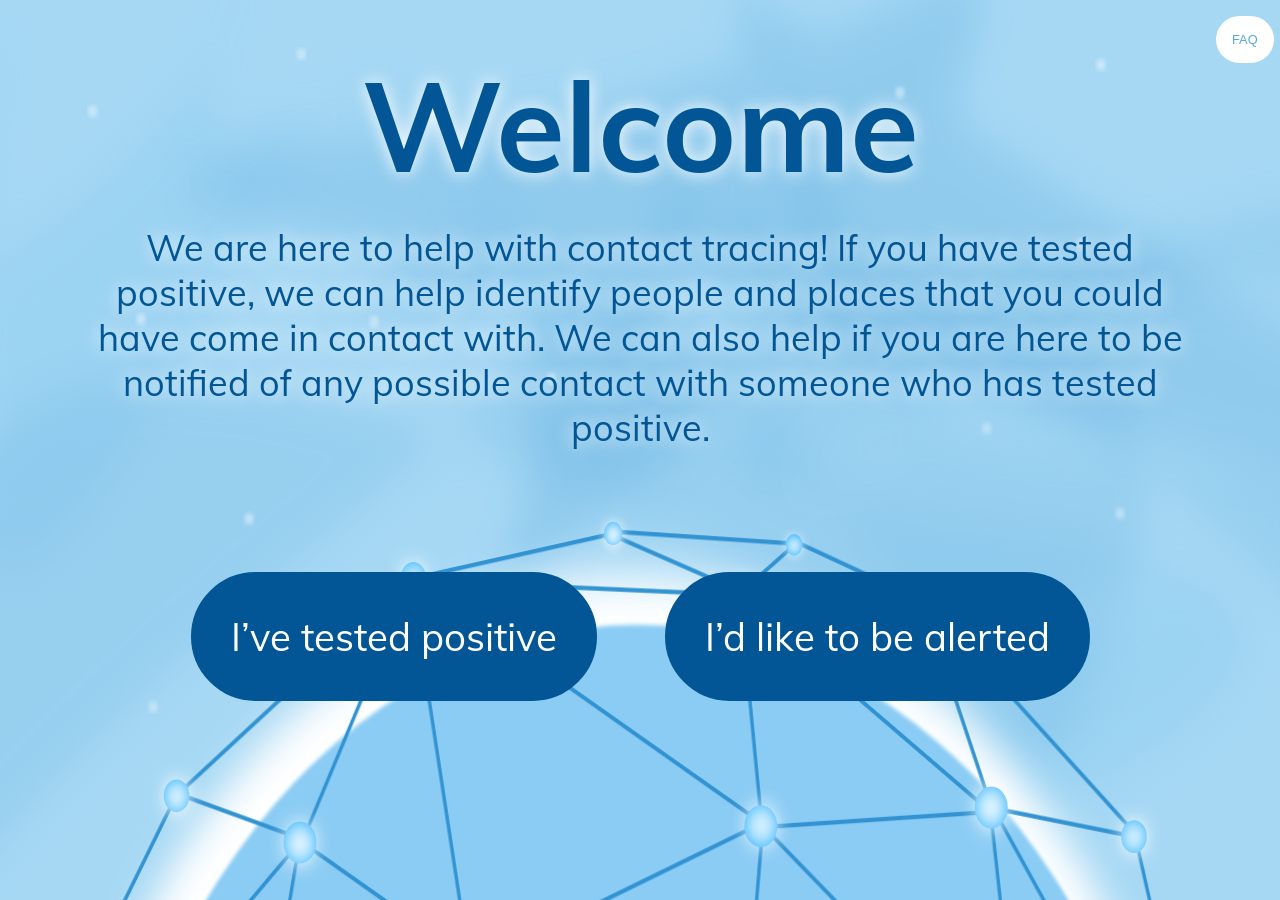
<file: code/src/main/webapp/index.html>
<!DOCTYPE HTML>
<html>
<head>
   <meta http-equiv="Content-Type" content="text/html; charset=UTF-8">
   <link rel="stylesheet" href="./CSS/style.css">
   <script src="JavaScript/script.js"></script>
   <title></title>
   <script src="https://apis.google.com/js/api:client.js"></script>
   <link rel="shortcut icon" type="image/svg" href="image/favicon.svg"/>
</head>
<body>
  <div id="wrapper-background">
    <div id="line-vertical-left" class="line line-vertical"></div>
    <div id="line-vertical-right" class="line line-vertical"></div>
    <div id="line-horizontal-top" class="line line-horizontal"></div>
    <div id="line-horizontal-bottom" class="line line-horizontal"></div>
    <div class="landing hidden" >
      <button id="faq-button" onclick=getFAQ() > FAQ </button>
    </div>
    <div class="landing hidden welcome">
      <h1> Welcome </h1>
    </div>
    <div class="landing hidden mission-statement">
      <p> We are here to help with contact tracing!
          If you have tested positive, we can help identify people
          and places that you could have come in contact with.
          We can also help if you are here to be notified of any possible contact
          with someone who has tested positive.
      </p>
    </div>
    <div class="landing hidden blue-buttons-to-procede">
      <button id="landing-button-left-or-top" onClick="PAGE_CONTROLLER.show('login')">
        I’ve tested positive
      </button>
      <button id="landing-button-right-or-bot" onClick="PAGE_CONTROLLER.show('negative-login')">
        I’d like to be alerted
      </button>
    </div>
    <div class="login hidden welcome">
      <h1> Log In </h1>
    </div>
    <div class="login hidden mission-statement">
      <p> In order for us to perform contact tracing, we'll need some data!
          You can provide that data by signing in with Google
          or by proceeding as a guest. If you decide to login through Google, please choose what data
          we are allowed to use:
      </p>
    </div>
    <div class="login hidden switch-container">
      <label class="switch">
        <input type="checkbox" id="calendar" checked>
        <span class="slider round"> </span>
      </label>
      <p> Calendar: access events in calendar to see who attended and where they happened <p>
    </div>
    <br></br>
    <div class="login hidden switch-container">
      <label class="switch">
        <input type="checkbox" id="contacts" checked>
        <span class="slider round"> </span>
      </label>
      <p> Contacts: access contacts to help find people you know and may have come in contact with <p>
    </div>
    <div class="login hidden blue-buttons-to-procede">
      <button id="login-button-left-or-top" onclick="startApp()"> Google Sign-In </button>
      <button id="login-button-right-or-bot" onClick="redirectManualInput()"> Guest </button>
    </div>
    <div class="negative-login hidden welcome">
      <h1> Log In </h1>
    </div>

    <div class="negative-login hidden mission-statement">
      <p> In order in order to keep you safe, we will request access to your calendar data. 
          If you sign in with Google we can cross reference you data with other users who have tested positive.

      </p>
    </div>
    <div class="negative-login hidden blue-buttons-to-procede">
      <button id="negative-login-button" onclick="startApp()"> Google Sign-In </button>
    </div>

    <div class="notification hidden">
      <button id="faq-button" onclick=getFAQ() > FAQ </button>
    </div>
    <div class="notification hidden" id="mission-statement">
      <p class="header-content"> Thank you for signing up. </p>
      <p class="body-content"> You will be notified if we think
          you may have come in contact with someone who tested positive. After 14 days, 
          all the data we gathered will be delete. However, you can choose to opt-out and 
          delete all the data we have gathered:
      </p>
    </div>
    <div class="notification hidden blue-buttons-to-procede">
      <button id="data-wipe-out" onclick="deleteNegativeUserData()"> Opt-out </button>
    </div>
  </div>
  <script>
    const PAGE_CONTROLLER = new PageController();
    LoadPage();
  </script>
</body>
</html>
</file>
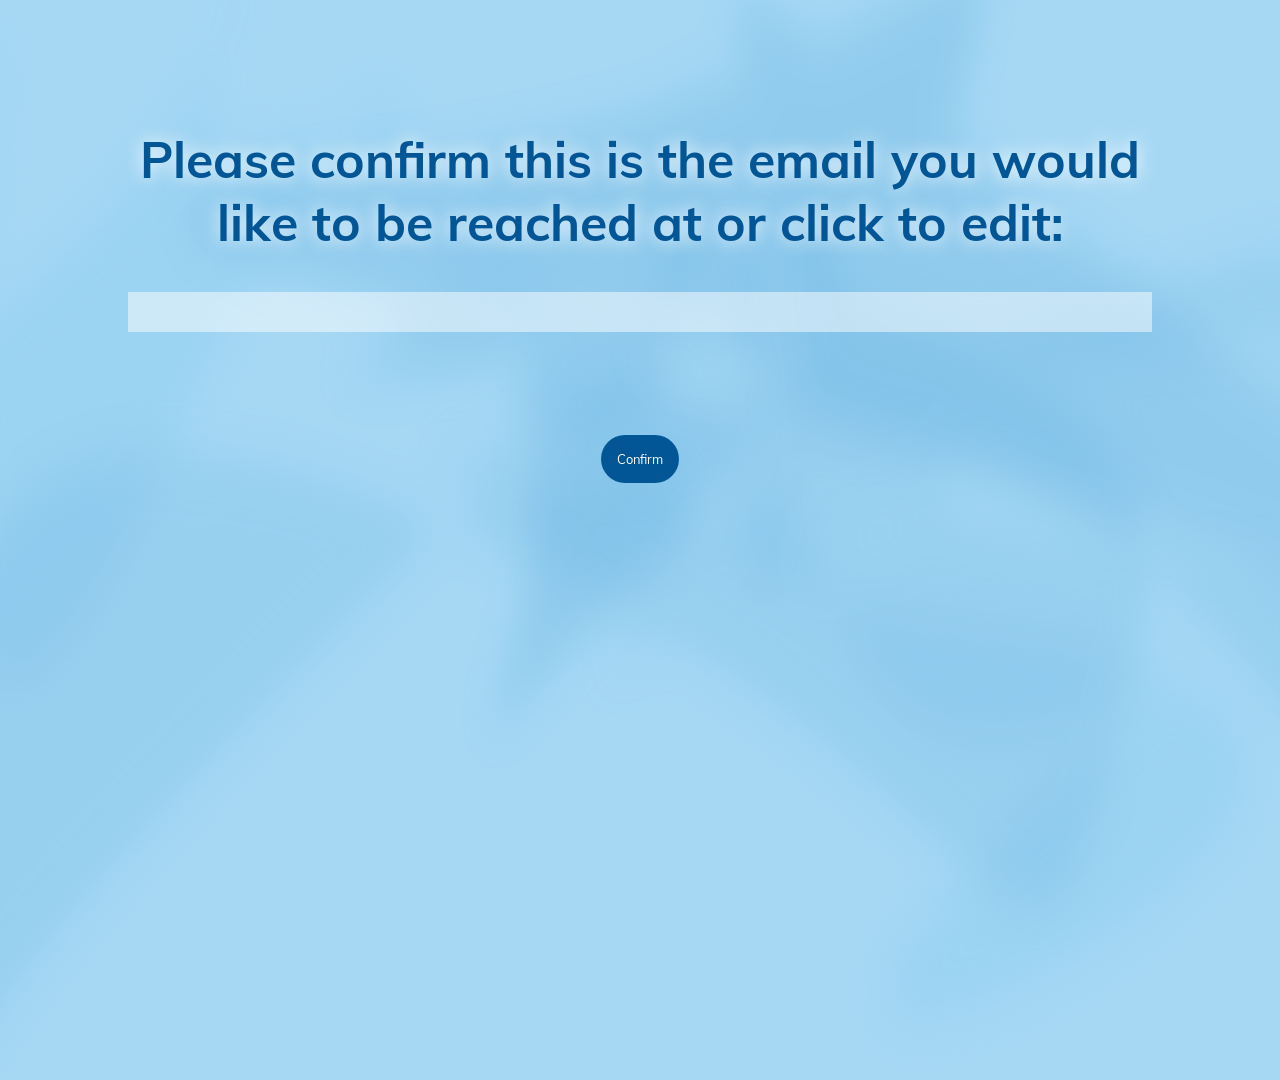
<file: code/src/main/webapp/html/confirmNegativeUserEmail.html>
<!DOCTYPE HTML>
<html>
<head>
   <meta http-equiv="Content-Type" content="text/html; charset=UTF-8">
   <link rel="stylesheet" href="../CSS/style.css">
   <script src="../JavaScript/script.js"></script>
   <title></title>
</head>
<body onload="getNegativeUserEmail()">
  <div id="wrapper-background">
    <div class="content">
      <div>
        <h1 class="confirm-negative-user-email content-confirm"> Please confirm this is the email you would </h1>
        <h1 class="content-confirm"> like to be reached at or click to edit: </h1>
      </div>
      <div >
        <h1 id="negative-user-email" contentEditable="true">  </h1>
      </div>
      <div id="confirm-negative-user-email-button">
        <button onclick="confirmNegativeUserEmail()"> Confirm </button>
      </div>
    </div>
  </div>
  
</body>
</html>
</file>
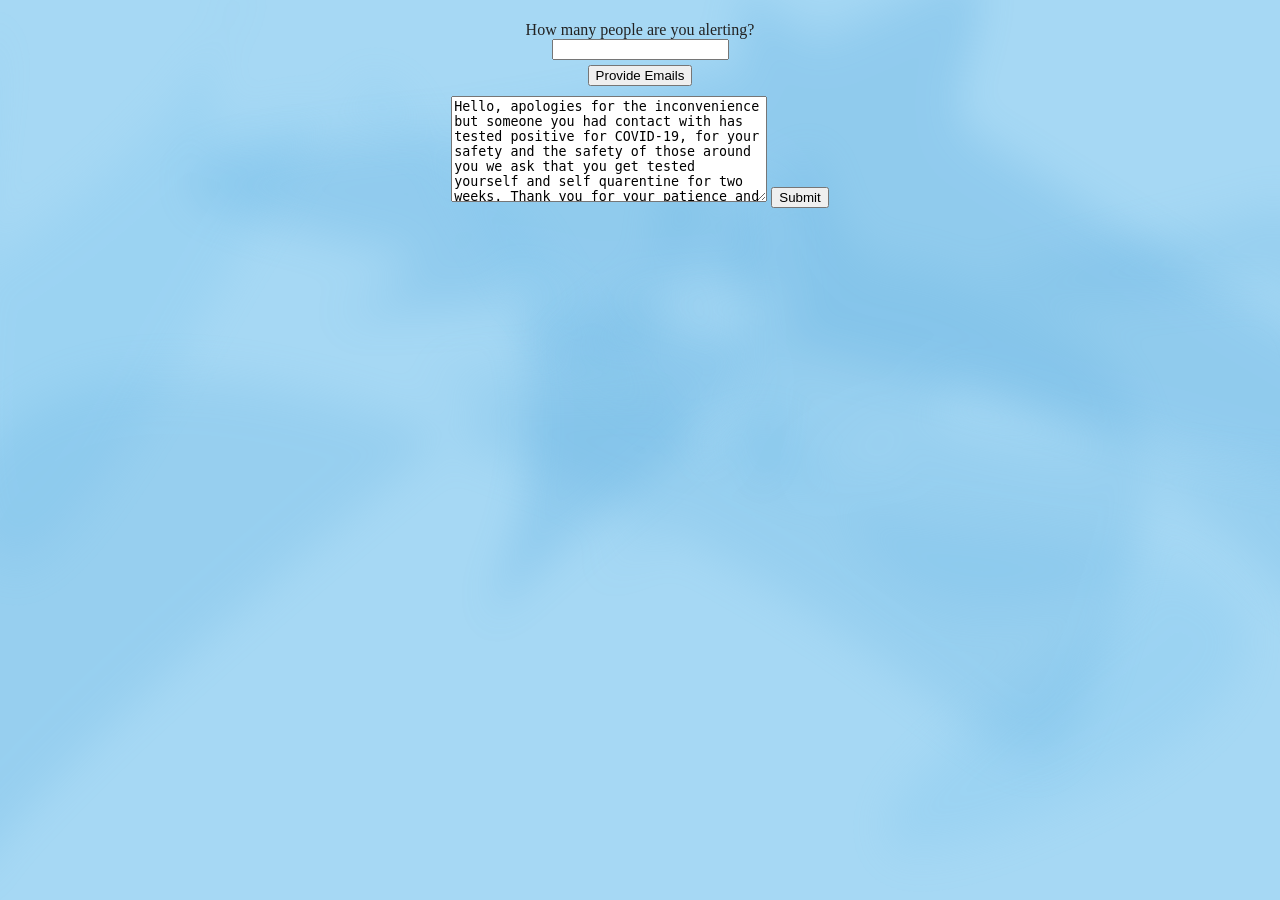
<file: code/src/main/webapp/html/customizeMessage.html>
<!DOCTYPE HTML>
<html>
<head>
   <title>Customize Message</title>
   <link rel="stylesheet" href="../CSS/style.css">
   <script src="../JavaScript/script.js"></script>
</head>
<body style="background-color: #b3d9ff">
  <div id="wrapper-background">
    <div class="custom-message">
      <!--Button is above form because if placed in the form it will
       submit the whole thing when we just want it associated with the first part-->
      <button id="add-emails-button" onclick="addEmailBoxes()">Provide Emails</button>
      <form action="/customMessage" method="POST">
        <label>How many people are you alerting?</label><br>
        <input type="number" name ="number-of-recipients-box" id="number-of-recipients-box" min="0">
        <div id="list-of-emails">
          <!--Populates with the indicated number of text input boxes each box to have one email-->
        <br>
        </div>
        <br>
        <textarea name="custom-message-box" style="width:310px;height:100px">Hello, apologies for the inconvenience but someone you had contact with has tested positive for COVID-19, for your safety and the safety of those around you we ask that you get tested yourself and self quarentine for two weeks. Thank you for your patience and cooperation.  
        </textarea>
        <input type="submit">
      </form>
    </div>
  </div>
</body>
</html>
</file>
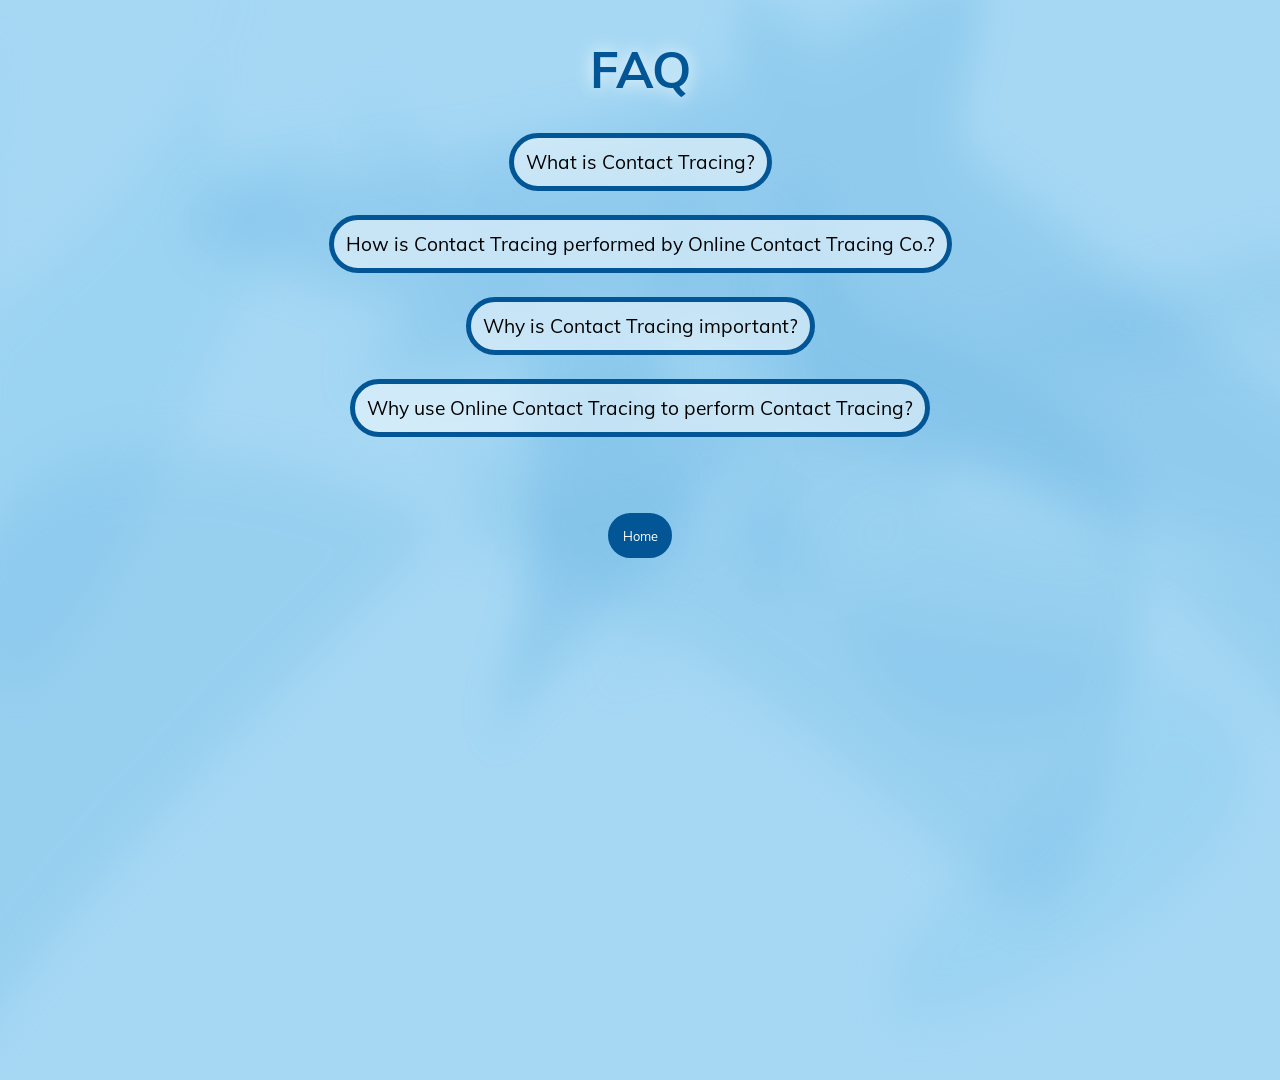
<file: code/src/main/webapp/html/faq.html>
<!DOCTYPE HTML>
<html>
<head>
   <meta http-equiv="Content-Type" content="text/html; charset=UTF-8">
   <link rel="stylesheet" href="../CSS/style.css">
   <script src="../JavaScript/script.js"></script>
   <title></title>
</head>
<body>

  <div class="content">
      <h1 id="faq"> FAQ </h1>
      <button onclick="dropdown('faq-q1','dropbtn1')" class="dropbtn" id="dropbtn1">What is Contact Tracing?</button>
      <div class="hidden" id="faq-q1">
        <p class="faq-answers"> Contact tracing is the process of identification of persons who may have come into contact with an infected person and subsequent collection of further information about these contacts. <p>
        <p class="faq-answers">TL;DR If you're positive for COVID-19, we help let people you've been in contact with know.<p>
      </div>
      <br>
      <button onclick="dropdown('faq-q2','dropbtn2')" class="dropbtn" id="dropbtn2">How is Contact Tracing performed by Online Contact Tracing Co.? </button>
      <div class="hidden" id="faq-q2">
        <p class="faq-answers"> We start by asking you for your data. You can either sign-in with your Google Account and grant us access to some of your data, 
          or you can provide this info manually! Then we identify possible contacted individuals and businesses. After you've confirmed these, 
          we'll send them an (optionally anonymous) email letting them know!</p>
        <p class="faq-answers">TL;DR We use your data to determine a list of people and businesses to contact. Then we send them an email letting them know!<p>
      </div>
      <br>
      <button onclick="dropdown('faq-q3','dropbtn3')" class="dropbtn" id="dropbtn3">Why is Contact Tracing important?</button>
      <div class="hidden" id="faq-q3">
        <p class="faq-answers"> Contact Tracing helps prevent outbreaks and slow down the spread of contagious diseases by attempting to warn people 
          as soon as possible. It helps catch and control new outbreaks before they are able to grow, effectively stopping the disease in its tracks. </p>
        <p class="faq-answers"> TL;DR Contact Tracing catches outbreaks early in the process and stops the disease's spread.</p>
      </div>
      <br>
      <button onclick="dropdown('faq-q4','dropbtn4')" class="dropbtn" id="dropbtn4">Why use Online Contact Tracing to perform Contact Tracing?</button>
      <div class="hidden" id="faq-q4">
        <p class="faq-answers"> Online Contact Tracing helps provide a thorough and efficient method of identifying contacts that may have been infected.
          We also provide an easy way of communicating with these contacts with customizable messages supported in different languages.  </p>
        <p class="faq-answers"> TL;DR Online Contact Tracing provides a thorough, efficient, and secure way of performing Contact Tracing.<p>
      </div>
      <br>
      <button id="goHomeBtn" onclick="goHome()"> Home </button>
    </div>
</body>
</html>
</file>
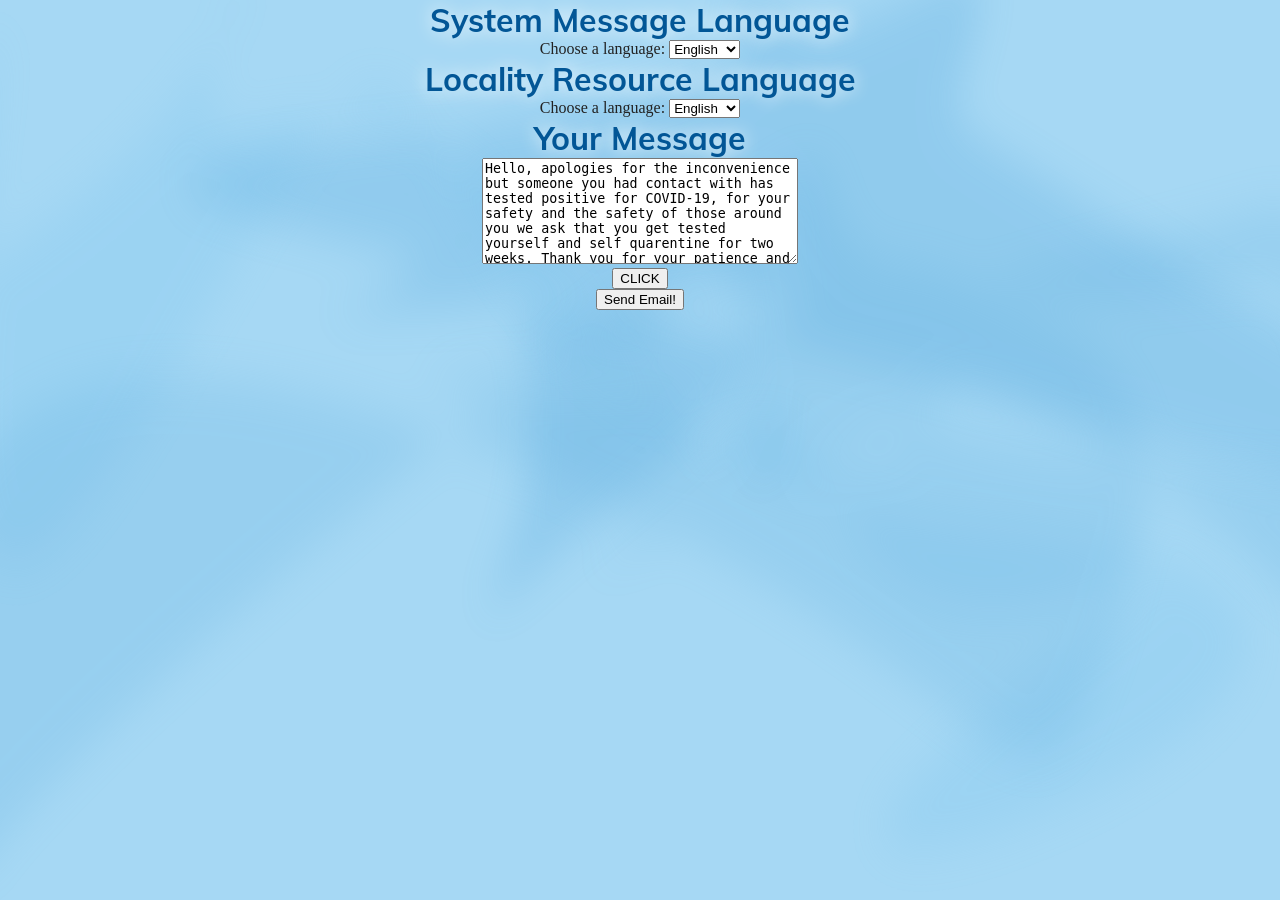
<file: code/src/main/webapp/html/getCustomizableMessage.html>
<!DOCTYPE HTML>
<html>
<head>
   <meta http-equiv="Content-Type" content="text/html; charset=UTF-8">
   <link rel="stylesheet" href="../CSS/style.css">
   <script src="../JavaScript/approval.js"></script>
   <title></title>
   <script src="https://apis.google.com/js/api:client.js"></script>
</head>
  <body>
    <div id="wrapper-background">
      <form id="user-message-form">
        <h1> System Message Language</h1>
          <label for="system-message-language">Choose a language:</label>
          <select id="system-message-language" name="system-message-language">
            <option value="EN">English</option>
            <option value="SP">Spanish</option>
          
          </select>
        <h1> Locality Resource Language</h1>
          <label for="locality-resource-language">Choose a language:</label>
          <select id="locality-resource-language" name="locality-resource-language">
            <option value="EN">English</option>
            <option value="SP">Spanish</option>
            
          </select>

        <h1> Your Message </h1>
        <textarea id="custom-message-box" name="custom-message-box" style="width:310px;height:100px">Hello, apologies for the inconvenience but someone you had contact with has tested positive for COVID-19, for your safety and the safety of those around you we ask that you get tested yourself and self quarentine for two weeks. Thank you for your patience and cooperation.  </textarea>
      </form>
      <button onclick="getFormData()" id="get-form-data"> CLICK </button>
      <div >
        <p id="full-message"> </p>
      </div>
      <div>
        <button onclick="sendEmails()"> Send Email! </button>
      </div>
    </div>
  </body>
</html>
</file>
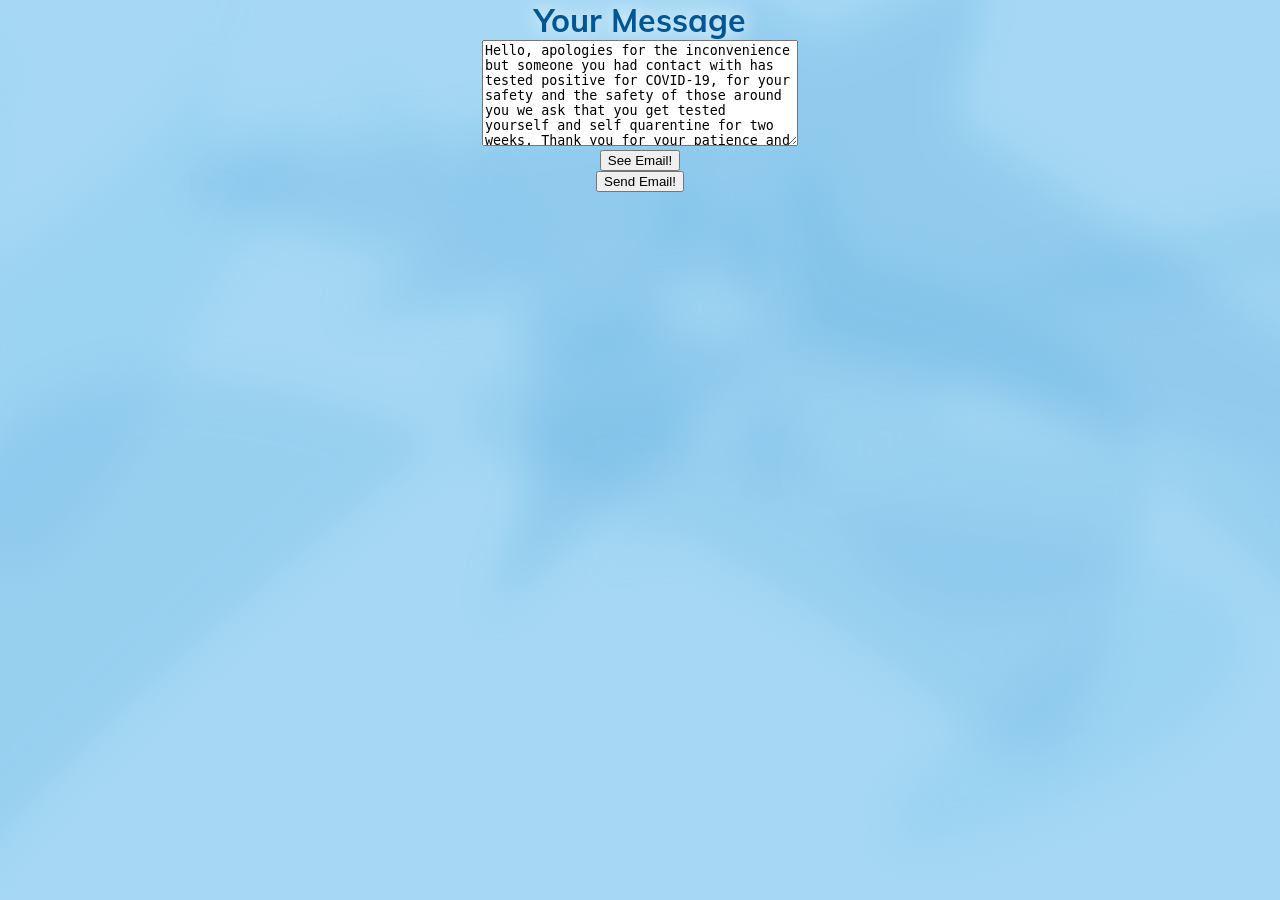
<file: code/src/main/webapp/html/userCustomizeMessage.html>
<!DOCTYPE HTML>
<html>
<head>
   <meta http-equiv="Content-Type" content="text/html; charset=UTF-8">
   <link rel="stylesheet" href="../CSS/style.css">
   <script src="../JavaScript/approval.js"></script>
   <title></title>
   <script src="https://apis.google.com/js/api:client.js"></script>
</head>
  <body>
    <div id="wrapper-background">
      <form id="user-message-form">
        <h1> Your Message </h1>
        <textarea id="custom-message-box" name="custom-message-box" style="width:310px;height:100px">Hello, apologies for the inconvenience but someone you had contact with has tested positive for COVID-19, for your safety and the safety of those around you we ask that you get tested yourself and self quarentine for two weeks. Thank you for your patience and cooperation.  </textarea>
      </form>
      <button onclick="displayCompiledMessage()" id="get-form-data"> See Email! </button>
      <div >
        <p id="full-message"> </p>
      </div>
      <div>
        <button onclick="sendEmails()"> Send Email! </button>
      </div>
    </div>
  </body>
</html>
</file>
<file: code/src/main/webapp/CSS/style.css>
html {
  color: #222;
  height: 100%;
}

body {
  margin: 0;
}

h1, p, a {
  color:#025696;
  font-family: Muli;
  text-shadow: 0 0 18px rgba(255, 255, 255, 1);
  margin: 0;
}

div {
  width: 100%;
}

.body-content {
  font-size: 25px;
  width: 60%;
  margin-left: 20%;
  margin-top: 3%
}

.fade-in {
  animation: fadeIn ease 1s;
  -webkit-animation: fadeIn ease 1s;
  -moz-animation: fadeIn ease 1s;
  -o-animation: fadeIn ease 1s;
  -ms-animation: fadeIn ease 1s;
}

.fade-out {
  animation: fadeOut ease 1s;
  -webkit-animation: fadeOut ease 1s;
  -moz-animation: fadeOut ease 1s;
  -o-animation: fadeOut ease 1s;
  -ms-animation: fadeOut ease 1s;
}

.content {
  position: absolute;
  background-position: center;
  background-repeat: no-repeat;
  background-size: 100% 100%;
  height: 120%;
  text-align: center;
  background-image: url("images/background-login-blue.svg");
}

.dropbtn {
    background: rgba(255,255,255,0.5);
    border: 5px solid #025696;
    border-radius: 2rem;
    font-color: :#025696;
    font-family: Muli;
    font-size: 1.5vw;
    margin: 0.75rem;
    padding: 0.75rem;
    text-decoration: none;
}

.faq-answers {
    display: inline-block;
    font-size: 1.25vw;
    width: 85%;
}

.faq-questions {
  display: inline-block;
  font-size: 2.5vw;
  width: 60%;
}

.header-content {
  font-size: 70px;
  margin-top: 3%;
}

.hidden {
  display: none;
}

.landing {
  position: absolute;
  text-align: center;
}

.landing-background .blue-buttons-to-procede {
  top: 60%;
}

.login-background .blue-buttons-to-procede {
  top: 65%;
}

.landing-background .line {
  height: 0;
  width: 0;
}

.line {
  background: #3293d3;
}

.landing-background .line-horizontal, .notification .line-horizontal  {
  width: 0;
}

.line-horizontal {
  height: 1rem;
  position: fixed;
  transition: 1s width linear;
  width: 100%;
}

.landing-background .line-vertical, .notification .line-vertical  {
  height: 0;
}

.line-vertical {
  height: 100%;
  position: fixed;
  transition: 1s height linear;
  width: 1rem;
}

.login {
  position: fixed;
  top: 30%;
}

#add-emails-button {
    position: relative;
    bottom: 50px;
}

.blue-buttons-to-procede button {
  background: #025696;
  border: 8px solid #025696;
  border-radius: 5rem;
  color: #ffffff;
  font-family: Muli;
  font-size: 3vw;
  margin: 2rem;
  padding: 2rem;
  text-decoration: none;
  top: 60%;
}

.blue-buttons-to-procede button:hover {
  box-shadow: 0 0 2rem #C6C6C6;
}

.content-confirm {
  font-size: 50px;
}

.confirm-negative-user-email {
  margin-top: 10%;
}

#confirm-negative-user-email-button button{
  background: #025696;
  border: none;
  border-radius: 3rem;
  color: #ffffff;
  font-family: Muli;
  font-size: 1vw;
  margin: 1rem;
  padding: 1rem;
  text-decoration: none;
  margin-top: 5%;
}

#data-wipe-out {
  background: #025696;
  border: 8px solid #025696;
  border-radius: 5rem;
  color: #ffffff;
  font-family: Muli;
  font-size: 2vw;
  margin: 2rem;
  padding: 0.5rem;
  text-decoration: none;
  top: 60%;
  margin-top: 5%;
}

#dropbtn1 {
  margin-top: 2.5%;
}

#faq {
  font-size: 50px;
  margin-top: 3%;
}

#faq-button {
  background: #ffffff;
  border: none;
  border-radius: 3rem;
  color: #55a8db;
  font-size: 1vw;
  margin: 1rem;
  margin-right: 2%;
  padding: 1rem;
  text-decoration: none;
  margin-left: 95%;
}

#goHomeBtn {
  background: #025696;
  border: 8px solid #025696;
  border-radius: 5rem;
  color: #ffffff;
  font-family: Muli;
  font-size: 1vw;
  margin: 2rem;
  padding: 0.4rem;
  text-decoration: none;
  top: 60%;
  margin-top: 5%;
}

#line-horizontal-bottom {
  top: 88%;
  transition-delay: 1.2s
}

#line-horizontal-top {
  top: 84%;
  transition-delay: 1s
}

#line-vertical-left {
  left: 8%;
  transition-delay: 1.2s
}

#line-vertical-right {
  left: 12%;
  transition-delay: 1s
}

.mission-statement {
  font-size: 4vmin;
  margin-left: auto;
  margin-right: auto;
  top: 25%;
}

#negative-user-email {
  background-color: rgba(255, 255, 255, 0.5);
  margin-top: 3%;
  width: 80%;    
  margin-left: 10%;
}

.welcome {
  font-size: 7vmin;
  top: 5%;
}

#wrapper-background {
  position: absolute;
  background-position: center;
  background-repeat: no-repeat;
  background-size: 100% 100%;
  height: 100%;
  text-align: center;
  background-image: url("images/background-login-blue.svg");
}

.landing-background#wrapper-background {
  background-image: url("images/background-landing-blue.svg");
}

@font-face {
  font-family: Muli;
  src: url(./fonts/Muli-VariableFont_wght.ttf);
}

@media only screen and (max-width: 1000px){
  #landing-button-left-or-top {
    right: 30%;
    top: 55%;
  }

  #landing-button-right-or-bot {
    right: 30%;
    top: 75%;
  }

  #login-button-left-or-top {
    right: 30%;
    top: 55%;
  }

  #login-button-right-or-bot {
    right: 30%;
    top: 75%;
  }
}

@media only screen and (max-width: 900px) {
  .mission-statement {
   left: 2.5%;
   width: 95%; 
  }
} 
@media only screen and (max-width: 1400px) and (min-width: 900px) {
  .mission-statement {
   left: 7.5%;
   width: 85%;
  }
}

@media only screen and (max-width: 1900px) and (min-width: 1400px) {
  .mission-statement {
   left: 10%;
   width: 80%;
  }
}

@media only screen and (min-width: 1900px) {
  .mission-statement {
   left: 15%;
   width: 70%;
  }
}

/* For fade-out */
@keyframes fadeOut {
  0% {
    opacity:1;
  }
  100% {
    opacity:0;
  }
}

@-moz-keyframes fadeOut {
  0% {
    opacity:1;
  }
  100% {
    opacity:0;
  }
}

@-webkit-keyframes fadeOut {
  0% {
    opacity:1;
  }
  100% {
    opacity:0;
  }
}

@-o-keyframes fadeOut {
  0% {
    opacity:1;
  }
  100% {
    opacity:0;
  }
}

@-ms-keyframes fadeOut {
  0% {
    opacity:1;
  }
  100% {
    opacity:0;
  }
}

/*For fade in*/
@keyframes fadeIn {
  0% {
    opacity:0;
  }
  100% {
    opacity:1;
  }
}

@-moz-keyframes fadeIn {
  0% {
    opacity:0;
  }
  100% {
    opacity:1;
  }
}

@-webkit-keyframes fadeIn {
  0% {
    opacity:0;
  }
  100% {
    opacity:1;
  }
}

@-o-keyframes fadeIn {
  0% {
    opacity:0;
  }
  100% {
    opacity:1;
  }
}

@-ms-keyframes fadeIn {
  0% {
    opacity:0;
  }
  100% {
    opacity:1;
  }
}

/* Toggle */

.switch-container {
  position: relative;
  text-align: center;
  top: 48%;
  width: 40%;
  left: 30%;
  font-size: 2vmin;
  height: 3vw;
}

.switch-container p {
  position: relative;
  left: 1vw;
}

.switch {
  position: relative;
  width: 6vw;
  height: 3.6vw;
  float:left;
  left: 0%;
}

.slider {
  position: absolute;
  cursor: pointer;
  top: 0;
  left: 0;
  right: 0;
  bottom: 0;
  background-color: #608fab;
  -webkit-transition: .4s;
  transition: .4s;
  border-radius: 2vw;
}

.slider:before {
  position: absolute;
  content: "";
  height: 3vw;
  width: 3vw;
  left: .3vw;
  bottom: .3vw;
  background-color: white;
  -webkit-transition: .4s;
  transition: .4s;
  border-radius: 50%;
}

input:checked + .slider {
  background-color: #025696;
}

input:checked + .slider:before {
  transform: translateX(2.4vw);
}

#add-emails-button {
    position: relative;
    top: 65px;
}
</file>
